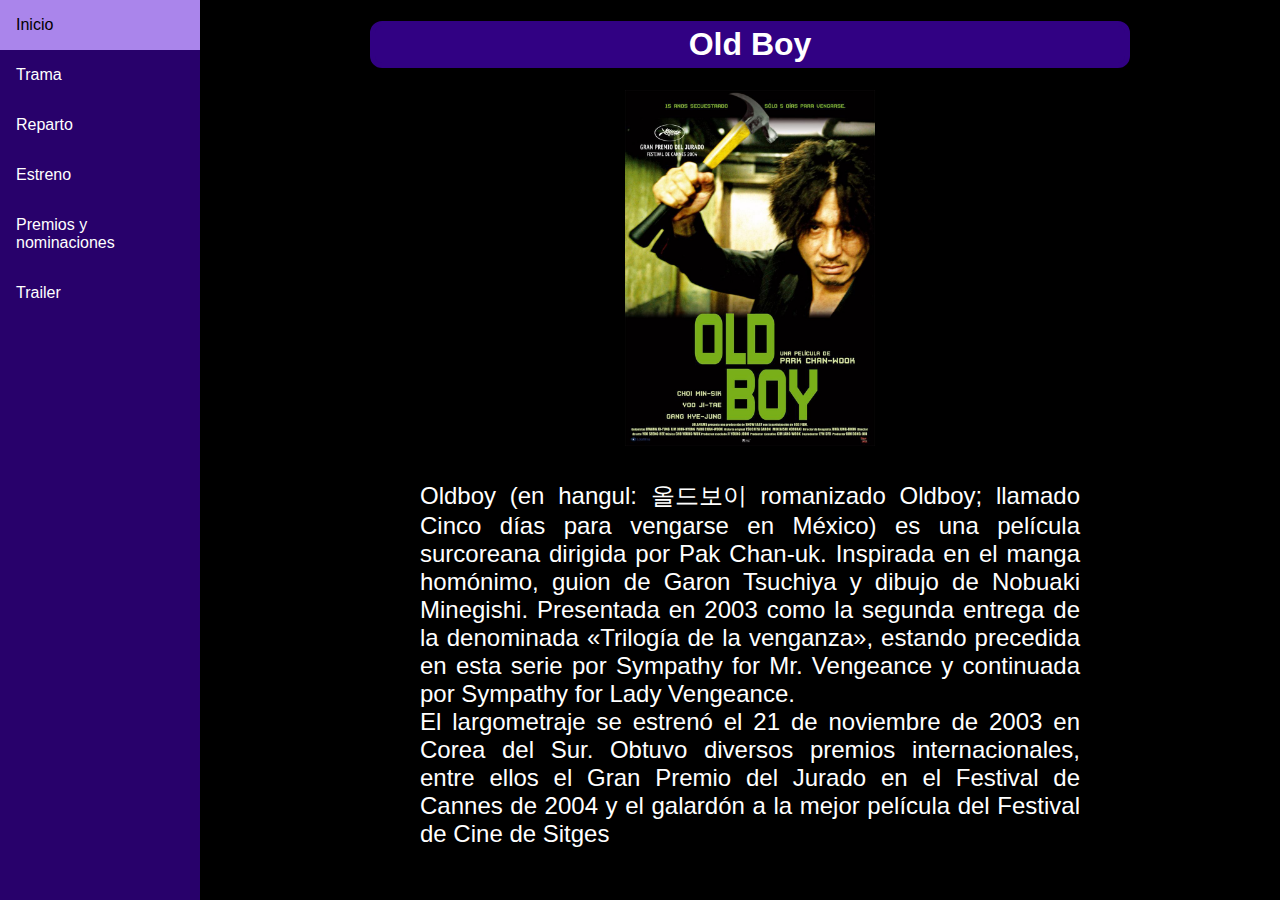
<file: index.html>
<!--William Christopher Rendon Castruita-->
<!DOCTYPE html>
<html lang="en">
<head>
    <meta charset="UTF-8">
    <meta http-equiv="X-UA-Compatible" content="IE=edge">
    <meta name="viewport" content="width=device-width, initial-scale=1.0">
    <link rel="stylesheet" href="css/style.css">
    <title>Inicio</title>
</head>
<body>
    
<div class="sidenav">
    <a href="index.html">Inicio</a>
    <a href="pages/trama.html">Trama</a>
    <a href="pages/reparto.html">Reparto</a>
    <a href="pages/estreno.html">Estreno</a>
    <a href="pages/premios.html">Premios y nominaciones</a>
    <a href="pages/trailer.html">Trailer</a>
  </div>
  
  <div class="content1">
    <h1>Old Boy</h1>

    <div>
        <img src="img/img1.jpg" alt="Imagen no disponible">
    </div>
    
    <p>
        Oldboy (en hangul: 올드보이 romanizado Oldboy; llamado Cinco días para vengarse en México) es una película surcoreana dirigida por Pak Chan-uk. Inspirada en el manga homónimo, guion de Garon Tsuchiya y dibujo de Nobuaki Minegishi. Presentada en 2003 como la segunda entrega de la denominada «Trilogía de la venganza», estando precedida en esta serie por Sympathy for Mr. Vengeance y continuada por Sympathy for Lady Vengeance.
        <br>El largometraje se estrenó el 21 de noviembre de 2003 en Corea del Sur. Obtuvo diversos premios internacionales, entre ellos el Gran Premio del Jurado en el Festival de Cannes de 2004 y el galardón a la mejor película del Festival de Cine de Sitges
    </p>
  </div>
  
</body>
</html>
</file>
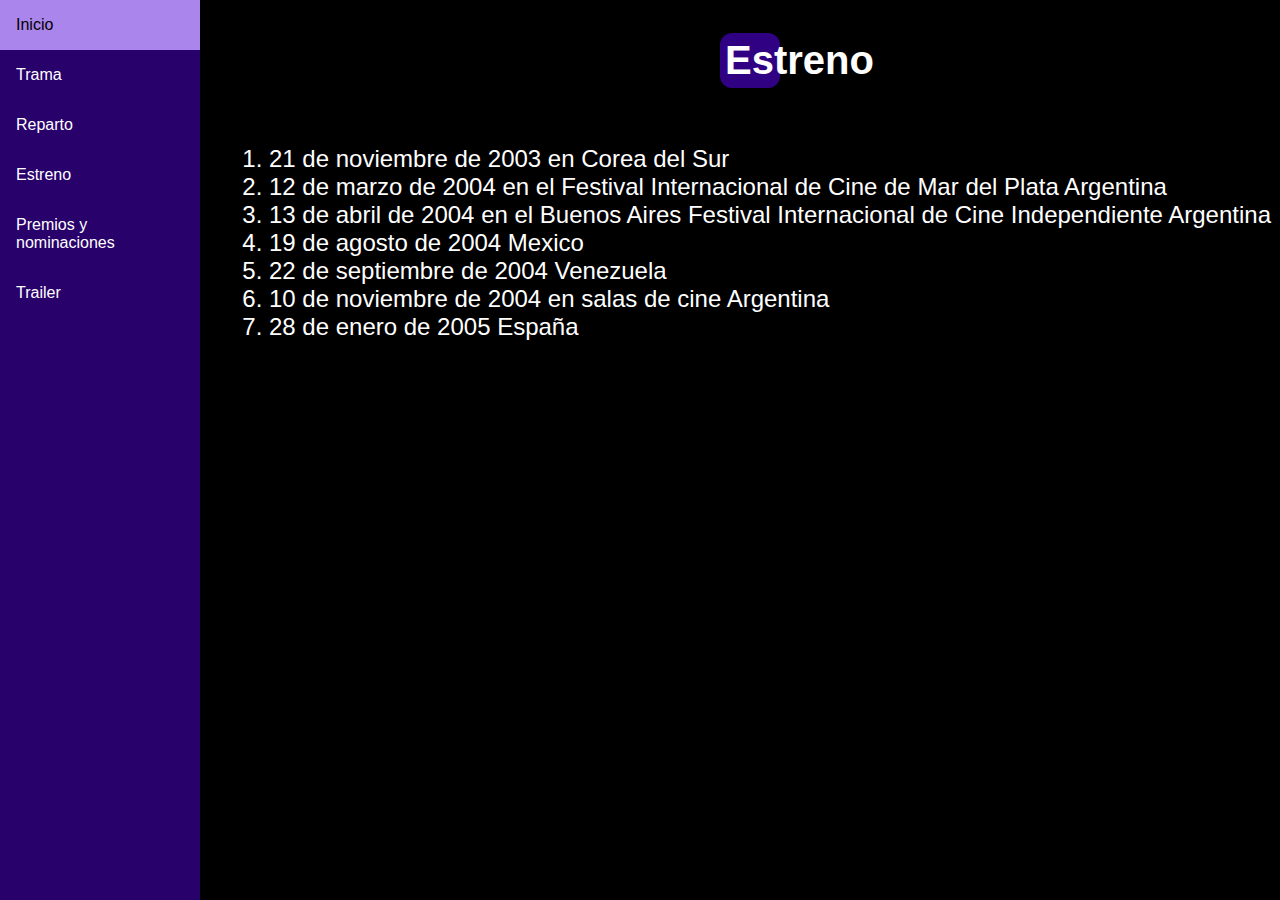
<file: pages/estreno.html>
<!--William Christopher Rendon Castruita-->
<!DOCTYPE html>
<html lang="en">
<head>
    <meta charset="UTF-8">
    <meta http-equiv="X-UA-Compatible" content="IE=edge">
    <meta name="viewport" content="width=device-width, initial-scale=1.0">
    <link rel="stylesheet" href="../css/style.css">
    <title>Trama</title>
</head>
<body>
    
<div class="sidenav">
    <a href="../index.html">Inicio</a>
    <a href="trama.html">Trama</a>
    <a href="reparto.html">Reparto</a>
    <a href="estreno.html">Estreno</a>
    <a href="premios.html">Premios y nominaciones</a>
    <a href="trailer.html">Trailer</a>
  </div>
  
  <div class="content1">
    <h2>Estreno</h2>

    <ol>
      <li>21 de noviembre de 2003 en Corea del Sur</li>
      <li>12 de marzo de 2004 en el Festival Internacional de Cine de Mar del Plata Argentina</li>
      <li>13 de abril de 2004 en el Buenos Aires Festival Internacional de Cine Independiente Argentina</li>
      <li>19 de agosto de 2004 Mexico</li>
      <li>22 de septiembre de 2004 Venezuela</li>
      <li>10 de noviembre de 2004 en salas de cine Argentina</li>
      <li>28 de enero de 2005 España</li>
    </ol>
  </div>
  
</body>
</html>
</file>
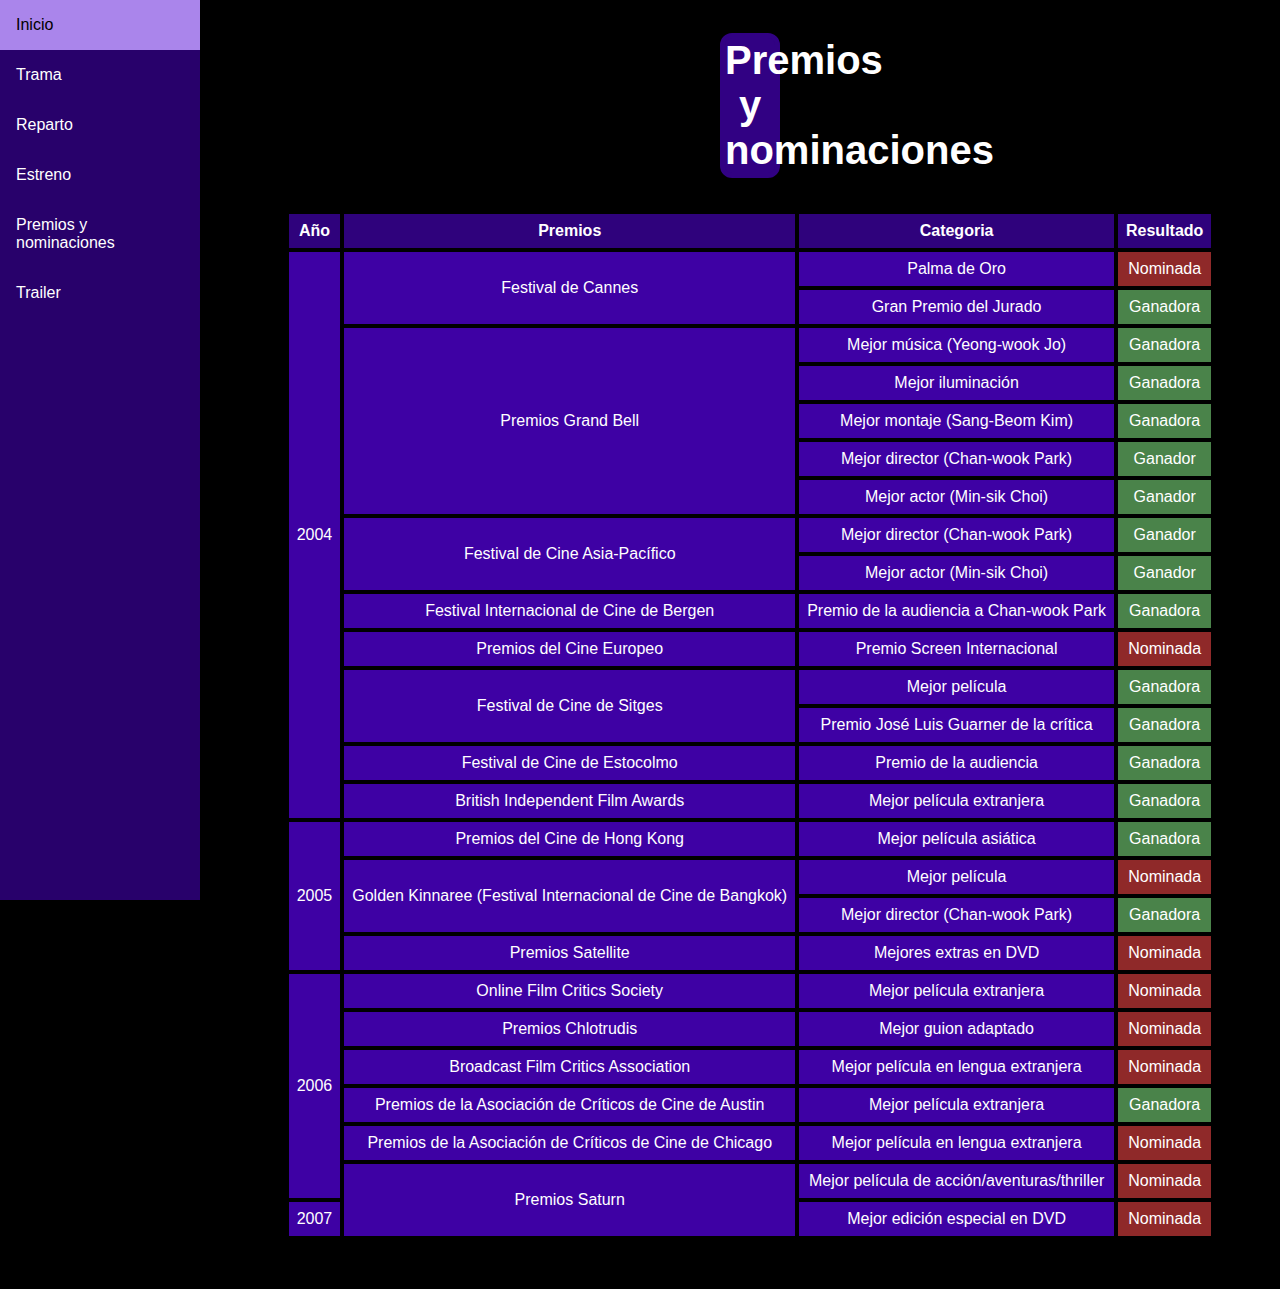
<file: pages/premios.html>
<!--William Christopher Rendon Castruita-->
<!DOCTYPE html>
<html lang="en">
<head>
    <meta charset="UTF-8">
    <meta http-equiv="X-UA-Compatible" content="IE=edge">
    <meta name="viewport" content="width=device-width, initial-scale=1.0">
    <link rel="stylesheet" href="../css/style.css">
    <title>Trama</title>
</head>
<body>
    
<div class="sidenav">
    <a href="../index.html">Inicio</a>
    <a href="trama.html">Trama</a>
    <a href="reparto.html">Reparto</a>
    <a href="estreno.html">Estreno</a>
    <a href="premios.html">Premios y nominaciones</a>
    <a href="trailer.html">Trailer</a>
  </div>
  
  <div class="content1">
    <h2>Premios y nominaciones</h2>
    
    <table align="center">

      <tr>

          <th>Año</th>
          <th>Premios</th>
          <th>Categoria</th>
          <th>Resultado</th>

      </tr>
      <tr>

          <td rowspan="15">2004</td>
          <td rowspan="2">Festival de Cannes</td>
          <td>Palma de Oro</td>
          <td class = "l">Nominada</td>

      </tr>
      <tr>

          <td>Gran Premio del Jurado</td>
          <td class = "w">Ganadora</td>

      </tr>
      <tr>

          <td rowspan="5">Premios Grand Bell</td>
          <td>Mejor música (Yeong-wook Jo)</td>
          <td class = "w">Ganadora</td>

      </tr>
      <tr>

          <td>Mejor iluminación</td>
          <td class = "w">Ganadora</td>

      </tr>
      <tr>

          <td>Mejor montaje (Sang-Beom Kim)</td>
          <td class = "w">Ganadora</td>
      
      </tr>
      <tr>

          <td>Mejor director (Chan-wook Park)</td>
          <td class = "w">Ganador</td>
          
      </tr>
      <tr>

          <td>Mejor actor (Min-sik Choi)</td>
          <td class = "w">Ganador</td>

      </tr>
      <tr>

          <td rowspan="2">Festival de Cine Asia-Pacífico</td>
          <td>Mejor director (Chan-wook Park)</td>
          <td class = "w">Ganador</td>

      </tr>
      <tr>

          <td>Mejor actor (Min-sik Choi)</td>
          <td class = "w">Ganador</td>

      </tr>
      <tr>

          <td>Festival Internacional de Cine de Bergen</td>
          <td>Premio de la audiencia a Chan-wook Park</td>
          <td class = "w">Ganadora</td>

      </tr>
      <tr>

          <td>Premios del Cine Europeo</td>
          <td>Premio Screen Internacional</td>
          <td class = "l">Nominada</td>

      </tr>
      <tr>

          <td rowspan="2">Festival de Cine de Sitges</td>
          <td>Mejor película</td>
          <td class = "w">Ganadora</td>

      </tr>
      <tr>

          <td>Premio José Luis Guarner de la crítica</td>
          <td class = "w">Ganadora</td>

      </tr>
      <tr>

          <td>Festival de Cine de Estocolmo</td>
          <td>Premio de la audiencia</td>
          <td class = "w">Ganadora</td>

      </tr>
      <tr>

          <td>British Independent Film Awards</td>
          <td>Mejor película extranjera</td>
          <td class = "w">Ganadora</td>

      </tr>
      <tr>

          <td rowspan="4">2005</td>
          <td>Premios del Cine de Hong Kong</td>
          <td>Mejor película asiática</td>
          <td class = "w">Ganadora</td>

      </tr>
      <tr>

          <td rowspan="2">Golden Kinnaree
              (Festival Internacional de Cine de Bangkok)</td>
          <td>Mejor película</td>
          <td class = "l">Nominada</td>

      </tr>
      <tr>

          <td>Mejor director (Chan-wook Park)</td>
          <td class = "w">Ganadora</td>

      </tr>
      <tr>

          <td>Premios Satellite</td>
          <td>Mejores extras en DVD</td>
          <td class = "l">Nominada</td>

      </tr>
      <tr>

          <td rowspan="6">2006</td>
          <td>Online Film Critics Society</td>
          <td>Mejor película extranjera</td>
          <td class = "l">Nominada</td>

      </tr>
      <tr>

          <td>Premios Chlotrudis</td>
          <td>Mejor guion adaptado</td>
          <td class = "l">Nominada</td>

      </tr>
      <tr>

          <td>Broadcast Film Critics Association</td>
          <td>Mejor película en lengua extranjera</td>
          <td class = "l">Nominada</td>

      </tr>
      <tr>

          <td>Premios de la Asociación de Críticos de Cine de Austin</td>
          <td>Mejor película extranjera</td>
          <td class = "w">Ganadora</td>

      </tr>
      <tr>

          <td>Premios de la Asociación de Críticos de Cine de Chicago</td>
          <td>Mejor película en lengua extranjera</td>
          <td class = "l">Nominada</td>

      </tr>
      <tr>

          <td rowspan="2">Premios Saturn</td>
          <td>Mejor película de acción/aventuras/thriller</td>
          <td class = "l">Nominada</td>

      </tr>
      <tr>

          <td>2007</td>
          <td>Mejor edición especial en DVD</td>
          <td class = "l">Nominada</td>

      </tr>

  </table>
  </div>
  
</body>
</html>
</file>
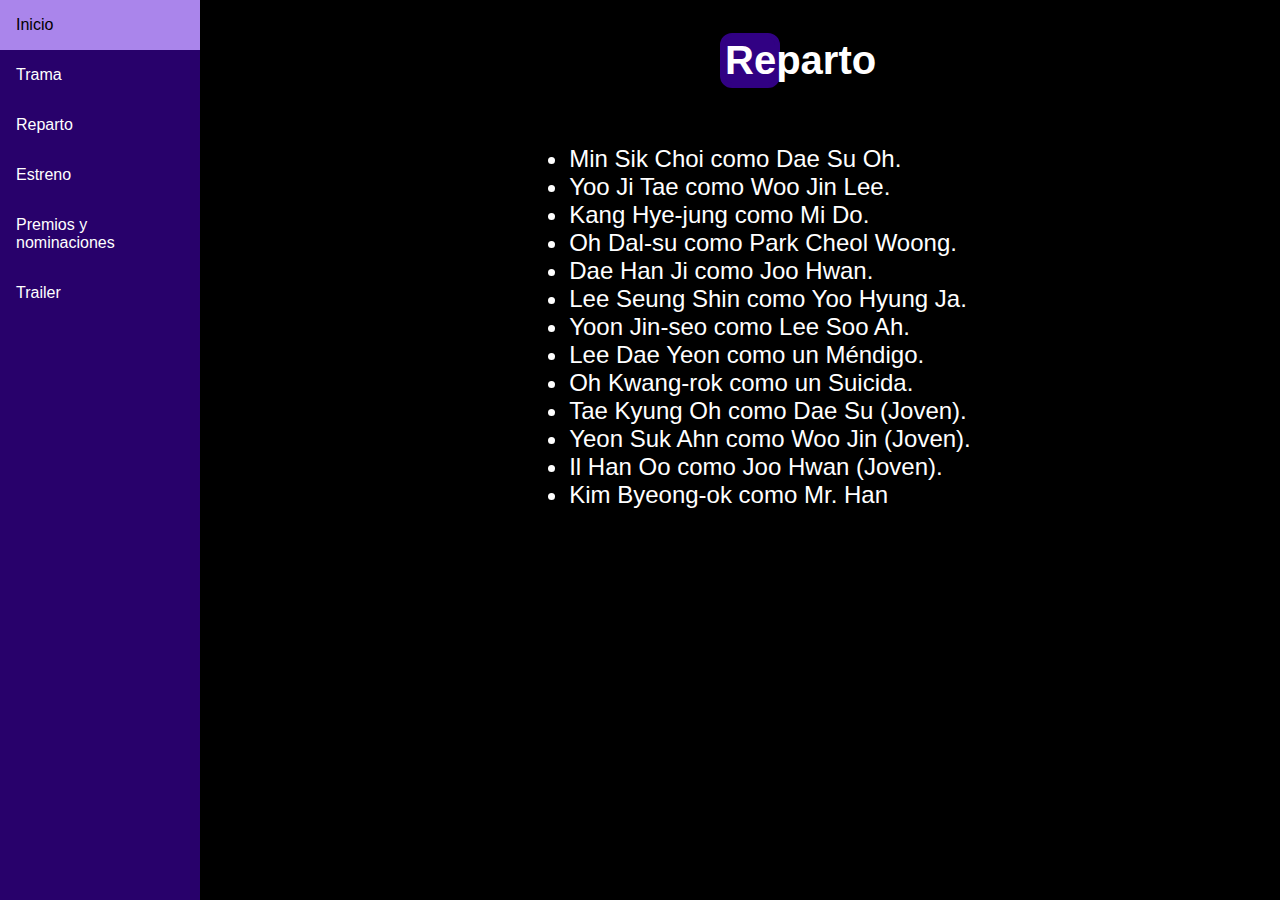
<file: pages/reparto.html>
<!--William Christopher Rendon Castruita-->
<!DOCTYPE html>
<html lang="en">
<head>
    <meta charset="UTF-8">
    <meta http-equiv="X-UA-Compatible" content="IE=edge">
    <meta name="viewport" content="width=device-width, initial-scale=1.0">
    <link rel="stylesheet" href="../css/style.css">
    <title>Trama</title>
</head>
<body>
    
<div class="sidenav">
    <a href="../index.html">Inicio</a>
    <a href="trama.html">Trama</a>
    <a href="reparto.html">Reparto</a>
    <a href="estreno.html">Estreno</a>
    <a href="premios.html">Premios y nominaciones</a>
    <a href="trailer.html">Trailer</a>
  </div>
  
  <div class="content1">
    <h2>Reparto</h2>
    
    <ul>
        <li>Min Sik Choi como Dae Su Oh.</li>
        <li>Yoo Ji Tae como Woo Jin Lee.</li>
        <li>Kang Hye-jung como Mi Do.</li>
        <li>Oh Dal-su como Park Cheol Woong.</li>
        <li>Dae Han Ji como Joo Hwan.</li>
        <li>Lee Seung Shin como Yoo Hyung Ja.</li>
        <li>Yoon Jin-seo como Lee Soo Ah.</li>
        <li>Lee Dae Yeon como un Méndigo.</li>
        <li>Oh Kwang-rok como un Suicida.</li>
        <li>Tae Kyung Oh como Dae Su (Joven).</li>
        <li>Yeon Suk Ahn como Woo Jin (Joven).</li>
        <li>Il Han Oo como Joo Hwan (Joven).</li>
        <li>Kim Byeong-ok como Mr. Han</li>
    </ul>
  </div>
  
</body>
</html>
</file>
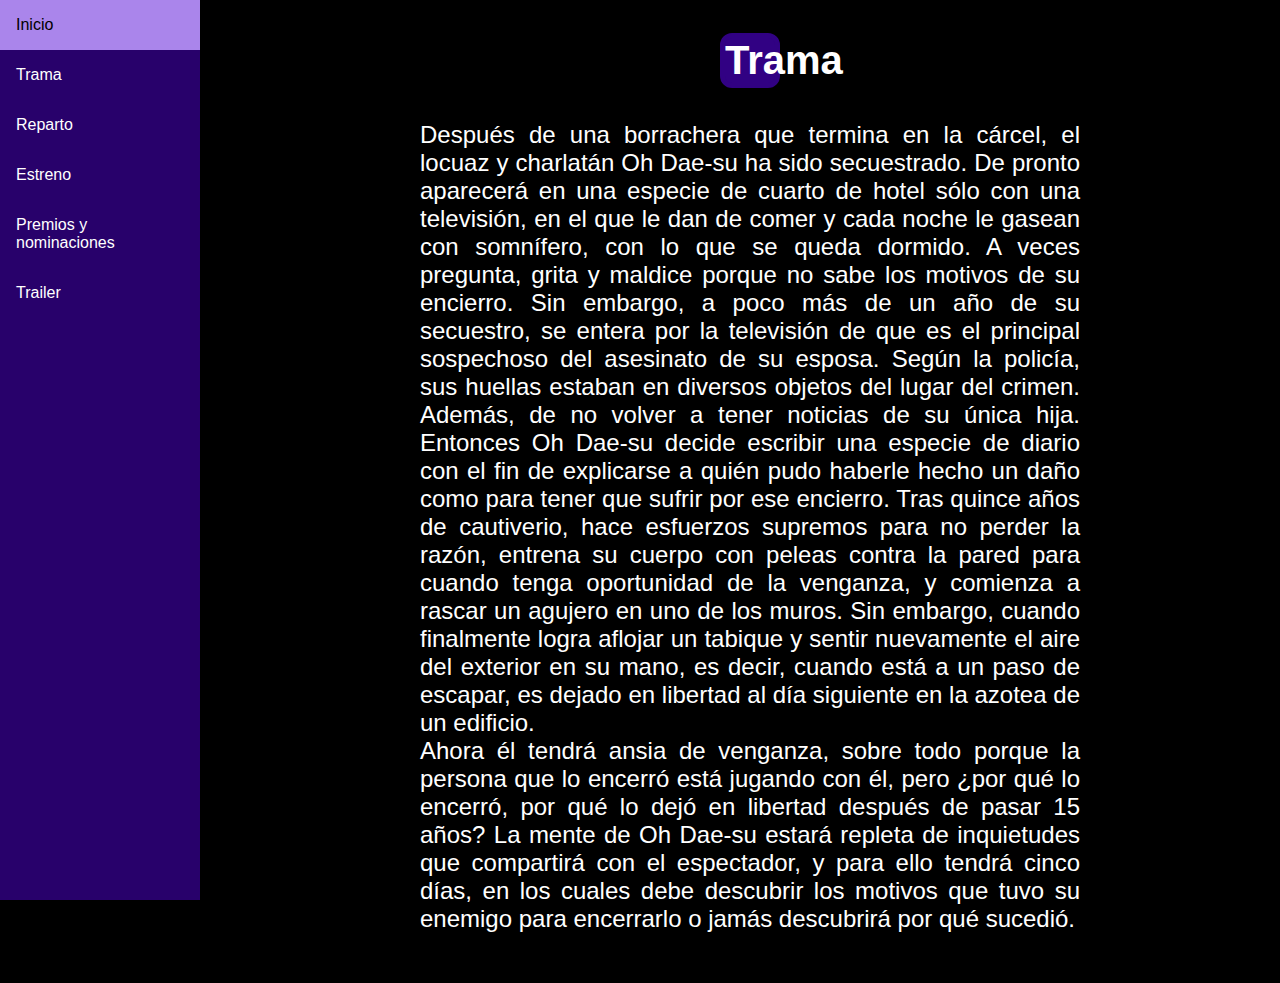
<file: pages/trama.html>
<!--William Christopher Rendon Castruita-->
<!DOCTYPE html>
<html lang="en">
<head>
    <meta charset="UTF-8">
    <meta http-equiv="X-UA-Compatible" content="IE=edge">
    <meta name="viewport" content="width=device-width, initial-scale=1.0">
    <link rel="stylesheet" href="../css/style.css">
    <title>Trama</title>
</head>
<body>
    
<div class="sidenav">
    <a href="../index.html">Inicio</a>
    <a href="trama.html">Trama</a>
    <a href="reparto.html">Reparto</a>
    <a href="estreno.html">Estreno</a>
    <a href="premios.html">Premios y nominaciones</a>
    <a href="trailer.html">Trailer</a>
  </div>
  
  <div class="content1">
    <h2>Trama</h2>

    <p>
        Después de una borrachera que termina en la cárcel, el locuaz y charlatán Oh Dae-su ha sido secuestrado. De pronto aparecerá en una especie de cuarto de hotel sólo con una televisión, en el que le dan de comer y cada noche le gasean con somnífero, con lo que se queda dormido. A veces pregunta, grita y maldice porque no sabe los motivos de su encierro. Sin embargo, a poco más de un año de su secuestro, se entera por la televisión de que es el principal sospechoso del asesinato de su esposa. Según la policía, sus huellas estaban en diversos objetos del lugar del crimen. Además, de no volver a tener noticias de su única hija. Entonces Oh Dae-su decide escribir una especie de diario con el fin de explicarse a quién pudo haberle hecho un daño como para tener que sufrir por ese encierro. Tras quince años de cautiverio, hace esfuerzos supremos para no perder la razón, entrena su cuerpo con peleas contra la pared para cuando tenga oportunidad de la venganza, y comienza a rascar un agujero en uno de los muros. Sin embargo, cuando finalmente logra aflojar un tabique y sentir nuevamente el aire del exterior en su mano, es decir, cuando está a un paso de escapar, es dejado en libertad al día siguiente en la azotea de un edificio.
        <br>Ahora él tendrá ansia de venganza, sobre todo porque la persona que lo encerró está jugando con él, pero ¿por qué lo encerró, por qué lo dejó en libertad después de pasar 15 años? La mente de Oh Dae-su estará repleta de inquietudes que compartirá con el espectador, y para ello tendrá cinco días, en los cuales debe descubrir los motivos que tuvo su enemigo para encerrarlo o jamás descubrirá por qué sucedió. 
    </p>
  </div>
  
</body>
</html>
</file>
<file: css/style.css>
* {
    box-sizing: border-box;
  }
  
  body {
    margin: 0;
    font-family: Arial, Helvetica, sans-serif;
    background-color: black;
  }
  
  .sidenav {
    height: 100%;
    width: 200px;
    position: fixed;
    z-index: 1;
    top: 0;
    left: 0;
    background-color: #28016b;
    overflow-x: hidden;
  }
  
  
  .sidenav a {
    color: white;
    padding: 16px;
    text-decoration: none;
    display: block;
  }
  
  .sidenav a:hover {
    background-color: #aa85eb;
    color: black;
  }
  
  .content1 {
    text-align: center;
    margin-left: 200px;
    padding-left: 20px;
    color: white;
  }

  .content1 h1 {
    border-radius: 12px;
    border-style: solid;
    border-color: #310183;
    border-width: 5px;
    margin-left: 150px;
    margin-right: 150px;
    background-color: #310183;
    text-align: center;
  }
  
  .content1 h2 {
    border-radius: 12px;
    border-style: solid;
    border-color: #310183;
    border-width: 5px;
    margin-left: 500px;
    margin-right: 500px;
    background-color: #310183;
    text-align: center;
    font-size: 40px;
  }

  .content1 img {
  width: 250px;
  }

  .content1 p {
    margin-top: 30px;
    margin-bottom: 50px;
    margin-left: 200px;
    margin-right: 200px;
    text-align: justify;
    color: white;
    font-size: 24px;
  }

  .content1 ul, ol {
    text-align: left;
    display:inline-block;
    font-size: 24px;
  }

  .content1 table {
    font-family: Arial, Helvetica, sans-serif;
    border-collapse: separate;
    width: "50%";
    margin-top: 30px;
    margin-bottom: 50px;
    text-align: center;
  }

  .content1 td {
    background-color: #3E01A4;;
    border: 1px solid rgb(0, 0, 0);
    padding: 8px;
    color: white;
  }

  .content1 th {
    background-color: #2f027c;;
    border: 1px solid rgb(0, 0, 0);
    padding: 8px;
    color: white;
  }


  .content1 td.w{
    background-color: rgb(74, 131, 74);
}

.content1 td.l{
    background-color:rgb(143, 41, 41);
}

.content1 video {
    width: 1000px;
}
</file>
